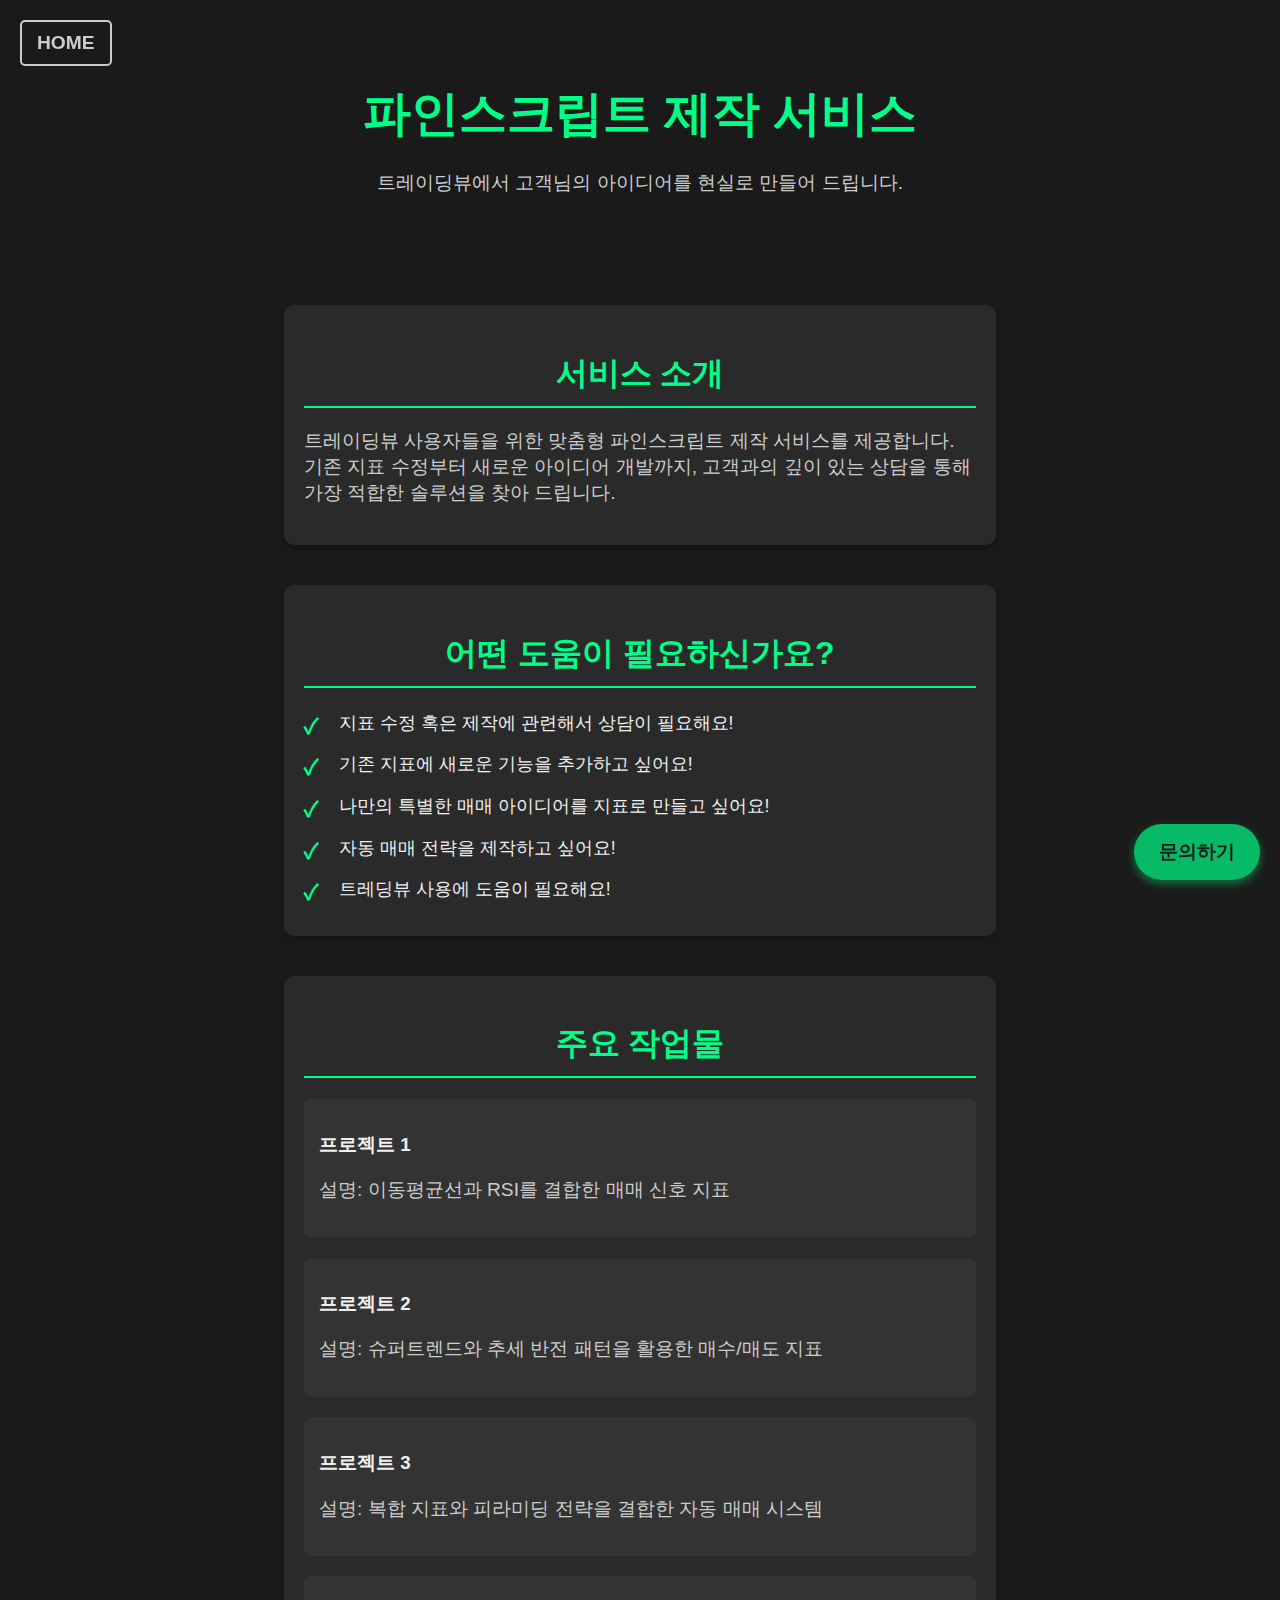
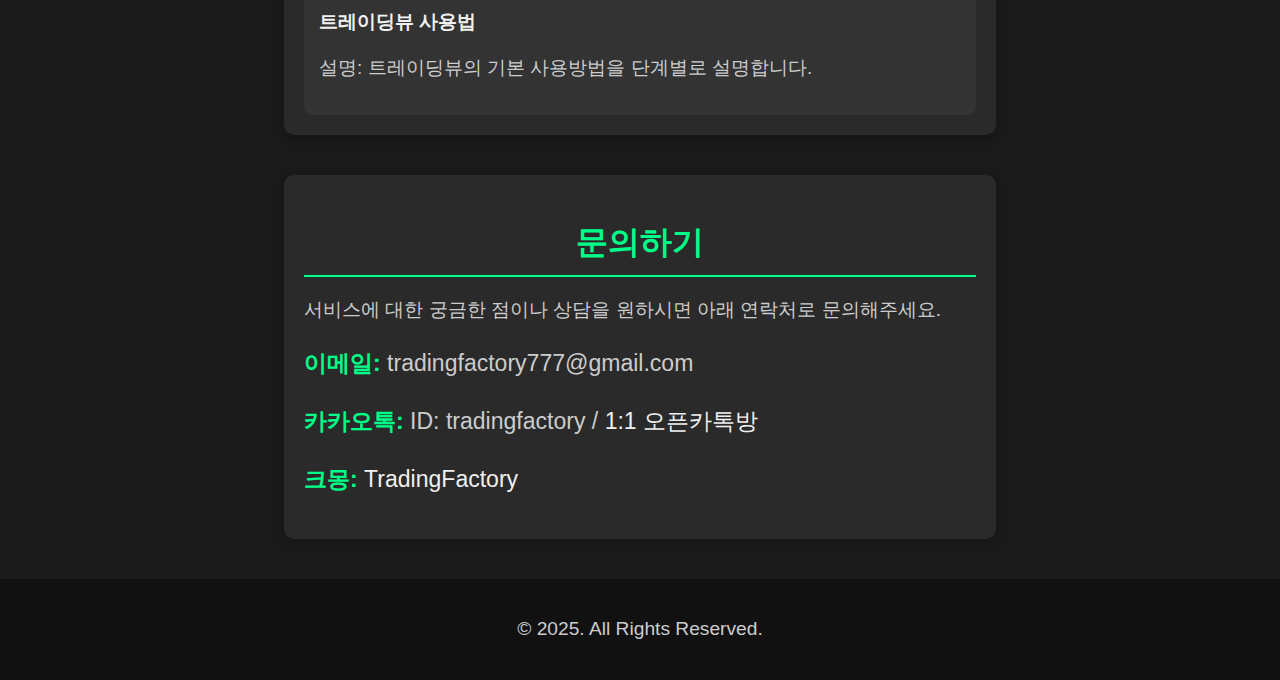
<file: index.html>
<!DOCTYPE html>
<html lang="ko">
<head>
    <meta charset="UTF-8">
    <meta name="viewport" content="width=device-width, initial-scale=1.0">
    <title>파인스크립트 제작 서비스 | 트레이딩뷰 지표 개발 전문가</title>
    <meta name="description" content="트레이딩뷰 파인스크립트 지표 및 전략 제작 전문가입니다. 고객과의 심층 상담을 통해 맞춤형 트레이딩 솔루션을 제공합니다.">
    <link rel="stylesheet" href="style.css">
</head>
<body>
    <header>
        <h1>파인스크립트 제작 서비스</h1>
        <p>트레이딩뷰에서 고객님의 아이디어를 현실로 만들어 드립니다.</p>
    </header>

    <main>
        <section id="about">
            <h2>서비스 소개</h2>
            <p>트레이딩뷰 사용자들을 위한 맞춤형 파인스크립트 제작 서비스를 제공합니다.<br> 기존 지표 수정부터 새로운 아이디어 개발까지, 고객과의 깊이 있는 상담을 통해 가장 적합한 솔루션을 찾아 드립니다.</p>
        </section>

        <section id="offered-services">
            <h2>어떤 도움이 필요하신가요?</h2>
            <ul class="service-list">
                <li>지표 수정 혹은 제작에 관련해서 상담이 필요해요!</li>
                <li>기존 지표에 새로운 기능을 추가하고 싶어요!</li>
                <li>나만의 특별한 매매 아이디어를 지표로 만들고 싶어요!</li>
                <li>자동 매매 전략을 제작하고 싶어요!</li>
                <li>트레딩뷰 사용에 도움이 필요해요!</li>
            </ul>
        </section>

        <section id="projects">
            <h2>주요 작업물</h2>
            <div class="project-list">
                <a href="project1.html" class="project-item">
                    <h3>프로젝트 1</h3>
                    <p>설명: 이동평균선과 RSI를 결합한 매매 신호 지표</p>
                </a>
                
                <a href="project2.html" class="project-item">
                    <h3>프로젝트 2</h3>
                    <p>설명: 슈퍼트렌드와 추세 반전 패턴을 활용한 매수/매도 지표</p>
                </a>
                <a href="project3.html" class="project-item">
                    <h3>프로젝트 3</h3>
                    <p>설명: 복합 지표와 피라미딩 전략을 결합한 자동 매매 시스템</p>
                </a>
                <a href="indicator_add.html" class="project-item">
                    <h3>트레이딩뷰 사용법</h3>
                    <p>설명: 트레이딩뷰의 기본 사용방법을 단계별로 설명합니다.</p>
                </a>
                
            </div>
        </section>
        
        <section id="contact">
            <h2>문의하기</h2>
            <p>서비스에 대한 궁금한 점이나 상담을 원하시면 아래 연락처로 문의해주세요.</p>
            <div class="contact-info">
                <p><strong>이메일:</strong> tradingfactory777@gmail.com</p>
                <p><strong>카카오톡:</strong> ID: tradingfactory / <a href="https://open.kakao.com/o/sPnE2s7g" target="_blank" rel="noopener noreferrer">1:1 오픈카톡방</a></p>
                <p><strong>크몽:</strong> <a href="https://kmong.com/@TradingFactory" target="_blank" rel="noopener noreferrer">TradingFactory</a></p>
            </div>
        </section>
    </main>
    
    <footer>
        <p>&copy; 2025. All Rights Reserved.</p>
    </footer>

    <a href="index.html" class="home-button">HOME</a>
    <a href="https://open.kakao.com/o/sPnE2s7g" class="fixed-contact-button" target="_blank" rel="noopener noreferrer">
        문의하기
    </a>
</body>
</html>
</file>
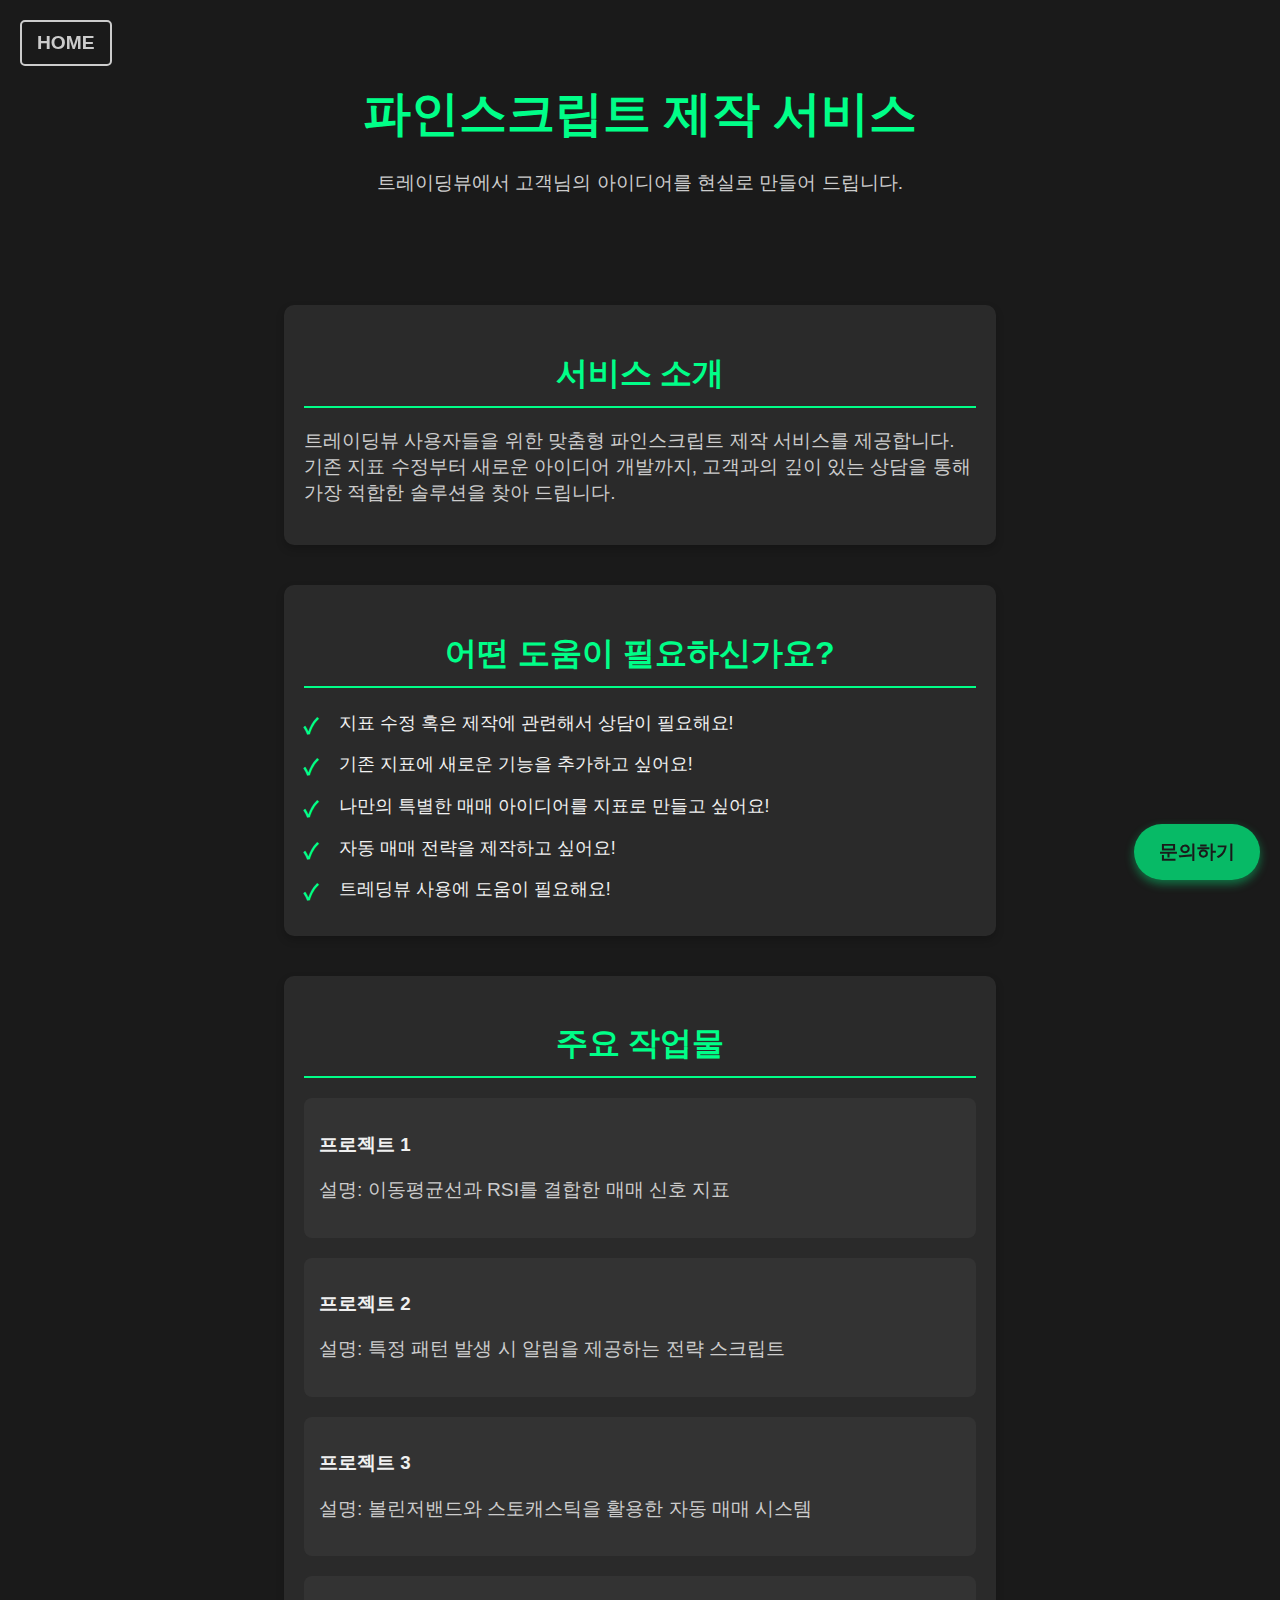
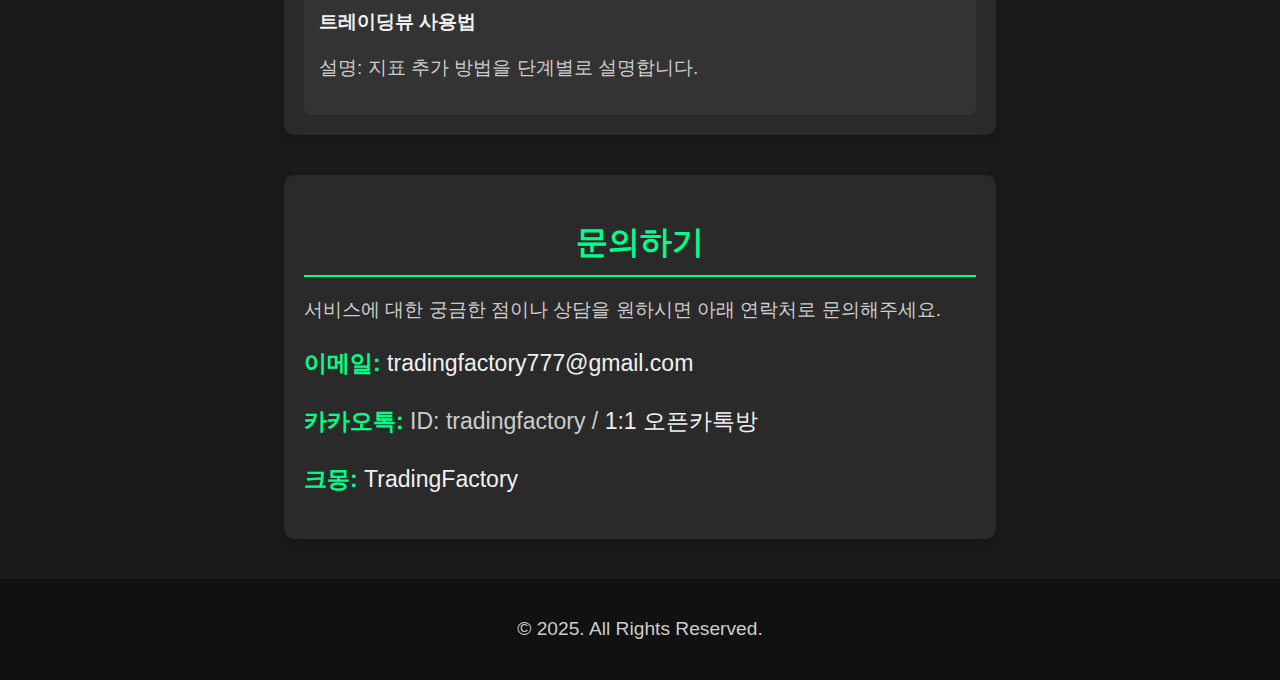
<file: my-portfolio/index.html>
<!DOCTYPE html>
<html lang="ko">
<head>
    <meta charset="UTF-8">
    <meta name="viewport" content="width=device-width, initial-scale=1.0">
    <title>파인스크립트 제작 서비스 | 트레이딩뷰 지표 개발 전문가</title>
    <meta name="description" content="트레이딩뷰 파인스크립트 지표 및 전략 제작 전문가입니다. 고객과의 심층 상담을 통해 맞춤형 트레이딩 솔루션을 제공합니다.">
    <link rel="stylesheet" href="style.css">
</head>
<body>
    <header>
        <h1>파인스크립트 제작 서비스</h1>
        <p>트레이딩뷰에서 고객님의 아이디어를 현실로 만들어 드립니다.</p>
    </header>

    <main>
        <section id="about">
            <h2>서비스 소개</h2>
            <p>트레이딩뷰 사용자들을 위한 맞춤형 파인스크립트 제작 서비스를 제공합니다.<br> 기존 지표 수정부터 새로운 아이디어 개발까지, 고객과의 깊이 있는 상담을 통해 가장 적합한 솔루션을 찾아 드립니다.</p>
        </section>

        <section id="offered-services">
            <h2>어떤 도움이 필요하신가요?</h2>
            <ul class="service-list">
                <li>지표 수정 혹은 제작에 관련해서 상담이 필요해요!</li>
                <li>기존 지표에 새로운 기능을 추가하고 싶어요!</li>
                <li>나만의 특별한 매매 아이디어를 지표로 만들고 싶어요!</li>
                <li>자동 매매 전략을 제작하고 싶어요!</li>
                <li>트레딩뷰 사용에 도움이 필요해요!</li>
            </ul>
        </section>

        <section id="projects">
            <h2>주요 작업물</h2>
            <div class="project-list">
                <a href="project1.html" class="project-item">
                    <h3>프로젝트 1</h3>
                    <p>설명: 이동평균선과 RSI를 결합한 매매 신호 지표</p>
                </a>
                
                <a href="project2.html" class="project-item">
                    <h3>프로젝트 2</h3>
                    <p>설명: 특정 패턴 발생 시 알림을 제공하는 전략 스크립트</p>
                </a>
                <a href="project3.html" class="project-item">
                    <h3>프로젝트 3</h3>
                    <p>설명: 볼린저밴드와 스토캐스틱을 활용한 자동 매매 시스템</p>
                </a>

                <a href="indicator_add.html" class="project-item">
                    <h3>트레이딩뷰 사용법</h3>
                    <p>설명: 지표 추가 방법을 단계별로 설명합니다.</p>
                </a>
                
            </div>
        </section>
        
        <section id="contact">
            <h2>문의하기</h2>
            <p>서비스에 대한 궁금한 점이나 상담을 원하시면 아래 연락처로 문의해주세요.</p>
            <div class="contact-info">
                <p><strong>이메일:</strong> <a href="mailto:tradingfactory777@gmail.com">tradingfactory777@gmail.com</a></p>
                <p><strong>카카오톡:</strong> ID: tradingfactory / <a href="https://open.kakao.com/o/sPnE2s7g">1:1 오픈카톡방</a></p>
                <p><strong>크몽:</strong> <a href="https://kmong.com/@TradingFactory">TradingFactory</a></p>
            </div>
        </section>
    </main>
    
    <footer>
        <p>&copy; 2025. All Rights Reserved.</p>
    </footer>

    <a href="index.html" class="home-button">HOME</a>
    <a href="mailto:tradingfactory777@gmail.com" class="fixed-contact-button" target="_blank" rel="noopener noreferrer">
        문의하기
    </a>
</body>
</html>
</file>
<file: style.css>
/* 전체 페이지의 스타일 */
body {
    background-color: #1a1a1a;
    color: #f0f0f0;
    font-family: Arial, sans-serif;
    display: flex;
    flex-direction: column;
    justify-content: center;
    align-items: center;
    min-height: 100vh;
    margin: 0;
    text-align: center;
}

/* 헤더 스타일 */
header {
    width: 100%;
    padding: 50px 0;
    text-align: center;
}

/* 제목 (h1) 스타일 */
h1 {
    font-size: 3em;
    margin-bottom: 0.5em;
    color: #00ff88;
}

/* 본문 (p) 스타일 */
p {
    font-size: 1.2em;
    color: #cccccc;
}

/* 섹션 스타일 */
section {
    width: 80%;
    max-width: 800px;
    margin: 40px auto;
    padding: 20px;
    background-color: #2a2a2a;
    border-radius: 10px;
    box-shadow: 0 4px 8px rgba(0,0,0,0.2);
    text-align: left;
}

/* 섹션 제목 스타일 */
section h2 {
    font-size: 2em;
    color: #00ff88;
    border-bottom: 2px solid #00ff88;
    padding-bottom: 10px;
    margin-bottom: 20px;
    text-align: center;
}

/* 프로젝트 목록 스타일 */
.project-list {
    display: flex;
    flex-direction: column;
    gap: 20px;
}

/* 개별 프로젝트 아이템 스타일 (a 태그에 적용) */
.project-item {
    background-color: #333;
    padding: 15px;
    border-radius: 8px;
    transition: transform 0.3s ease, box-shadow 0.3s ease;
    text-decoration: none;
    color: #f0f0f0;
    display: block;
}

/* 마우스를 올렸을 때의 효과 */
.project-item:hover {
    transform: translateY(-8px) scale(1.02);
    box-shadow: 0 8px 16px rgba(0,255,136,0.3);
}

/* 연락처 정보 스타일 */
.contact-info {
    font-size: 1.2em;
    line-height: 1.5;
}

.contact-info strong {
    color: #00ff88;
}

/* 푸터 (footer) 스타일 */
footer {
    width: 100%;
    padding: 20px 0;
    background-color: #111;
    color: #aaa;
    text-align: center;
    margin-top: auto;
}

/* --- 모바일 기기용 반응형 디자인 시작 --- */
@media (max-width: 768px) {
    h1 {
        font-size: 2em;
    }

    p {
        font-size: 1em;
    }

    section {
        width: 90%;
        margin: 20px auto;
        padding: 15px;
    }

    .project-item:hover {
        transform: translateY(-5px);
        box-shadow: 0 4px 8px rgba(0,255,136,0.3);
    }
}

/* --- 고정 버튼 스타일 --- */
.fixed-contact-button {
    position: fixed;
    bottom: 20px;
    right: 20px;
    background-color: rgba(0, 255, 136, 0.7);
    color: #1a1a1a;
    padding: 15px 25px;
    border-radius: 50px;
    font-size: 1.2em;
    font-weight: bold;
    text-decoration: none;
    box-shadow: 0 4px 10px rgba(0, 255, 136, 0.4);
    z-index: 1000;
    transition: transform 0.3s ease, background-color 0.3s ease, box-shadow 0.3s ease;
}

.fixed-contact-button:hover {
    transform: scale(1.05);
    background-color: rgba(0, 255, 136, 1);
    box-shadow: 0 6px 15px rgba(0, 255, 136, 0.7);
}

/* --- 홈 버튼 스타일 --- */
.home-button {
    position: fixed;
    top: 20px;
    left: 20px;
    color: #cccccc;
    text-decoration: none;
    font-weight: bold;
    font-size: 1.2em;
    padding: 10px 15px;
    border: 2px solid #cccccc;
    border-radius: 5px;
    z-index: 1000;
    transition: color 0.3s ease, border-color 0.3s ease;
}

.home-button:hover {
    color: #00ff88;
    border-color: #00ff88;
}

/* --- 서비스 목록 스타일 --- */
.service-list {
    list-style-type: none;
    padding: 0;
    margin: 0;
    font-size: 1.1em;
    line-height: 1.8;
    text-align: left;
}

.service-list li {
    position: relative;
    padding-left: 2em;
    margin-bottom: 10px;
}

.service-list li::before {
    content: "✓";
    color: #00ff88;
    font-weight: bold;
    position: absolute;
    left: 0;
    top: 0;
    font-size: 1.2em;
}

/* 프로젝트 상세 페이지 스타일 */
.project-detail {
    margin-top: 20px;
    text-align: left;
}

.project-detail h2 {
    text-align: left;
    border-bottom: 2px solid #00ff88;
    padding-bottom: 10px;
}

.project-detail ul {
    margin-top: 10px;
    padding-left: 20px;
}

/* 이미지 반응형 스타일 */
img {
    max-width: 100%;
    height: auto;
    display: block;
    margin: 0 auto;
    cursor: pointer;
    transition: transform 0.2s ease-in-out;
}

img:hover {
    transform: scale(1.02);
}

/* --- 이미지 팝업 스타일 --- */
.image-popup {
    display: none;
    position: fixed;
    z-index: 2000;
    left: 0;
    top: 0;
    width: 100%;
    height: 100%;
    overflow: auto;
    background-color: rgba(0, 0, 0, 0.9);
    justify-content: center;
    align-items: center;
    flex-direction: column;
}

.popup-content {
    margin: auto;
    display: block;
    max-width: 90%;
    max-height: 90vh;
}

.close-button {
    position: absolute;
    top: 20px;
    right: 35px;
    color: #f1f1f1;
    font-size: 40px;
    font-weight: bold;
    transition: 0.3s;
    cursor: pointer;
}

.close-button:hover,
.close-button:focus {
    color: #bbb;
    text-decoration: none;
    cursor: pointer;
}

/* --- 스크립트 다운로드 버튼 스타일 (새로 추가) --- */
.download-button {
    display: inline-block;
    background-color: transparent;
    color: #00ff88;
    padding: 15px 25px;
    border-radius: 5px;
    border: 2px solid #00ff88;
    font-size: 1.2em;
    font-weight: bold;
    text-decoration: none;
    margin-top: 20px;
    transition: background-color 0.3s ease, color 0.3s ease;
}

.download-button:hover {
    background-color: #00ff88;
    color: #1a1a1a;
}

/* --- 연락처 링크 스타일 (새로 추가) --- */
.contact-info a {
    color: #f0f0f0; /* 링크 색상 */
    text-decoration: none; /* 기본 밑줄 제거 */
    font-weight:normal;
    transition: color 0.3s ease, text-decoration 0.3s ease;
}

.contact-info a:hover {
    color: #00ff88; /* 호버 시 색상 유지 (강조) */
    text-decoration: none; /* 호버 시 밑줄 생성 */
}

/* --- 서브 내비게이션 스타일 --- */
.sub-nav {
    width: 100%;
    background-color: #111;
    padding: 10px 0;
    text-align: center;
    border-bottom: 1px solid #333;
}

.sub-nav ul {
    list-style: none;
    padding: 0;
    margin: 0;
    display: flex;
    justify-content: center;
    gap: 20px;
}

.sub-nav a {
    color: #f0f0f0;
    text-decoration: none;
    font-weight: bold;
    padding: 8px 15px;
    border-radius: 5px;
    transition: background-color 0.3s ease, color 0.3s ease;
}

.sub-nav a:hover {
    background-color: #2a2a2a;
    color: #00ff88;
}

.sub-nav a.active {
    background-color: #00ff88;
    color: #1a1a1a;
}
</file>
<file: my-portfolio/style.css>
/* 전체 페이지의 스타일 */
body {
    background-color: #1a1a1a;
    color: #f0f0f0;
    font-family: Arial, sans-serif;
    display: flex;
    flex-direction: column;
    justify-content: center;
    align-items: center;
    min-height: 100vh;
    margin: 0;
    text-align: center;
}

/* 헤더 스타일 */
header {
    width: 100%;
    padding: 50px 0;
    text-align: center;
}

/* 제목 (h1) 스타일 */
h1 {
    font-size: 3em;
    margin-bottom: 0.5em;
    color: #00ff88;
}

/* 본문 (p) 스타일 */
p {
    font-size: 1.2em;
    color: #cccccc;
}

/* 섹션 스타일 */
section {
    width: 80%;
    max-width: 800px;
    margin: 40px auto;
    padding: 20px;
    background-color: #2a2a2a;
    border-radius: 10px;
    box-shadow: 0 4px 8px rgba(0,0,0,0.2);
    text-align: left;
}

/* 섹션 제목 스타일 */
section h2 {
    font-size: 2em;
    color: #00ff88;
    border-bottom: 2px solid #00ff88;
    padding-bottom: 10px;
    margin-bottom: 20px;
    text-align: center;
}

/* 프로젝트 목록 스타일 */
.project-list {
    display: flex;
    flex-direction: column;
    gap: 20px;
}

/* 개별 프로젝트 아이템 스타일 (a 태그에 적용) */
.project-item {
    background-color: #333;
    padding: 15px;
    border-radius: 8px;
    transition: transform 0.3s ease, box-shadow 0.3s ease;
    text-decoration: none;
    color: #f0f0f0;
    display: block;
}

/* 마우스를 올렸을 때의 효과 */
.project-item:hover {
    transform: translateY(-8px) scale(1.02);
    box-shadow: 0 8px 16px rgba(0,255,136,0.3);
}

/* 연락처 정보 스타일 */
.contact-info {
    font-size: 1.2em;
    line-height: 1.5;
}

.contact-info strong {
    color: #00ff88;
}

/* 푸터 (footer) 스타일 */
footer {
    width: 100%;
    padding: 20px 0;
    background-color: #111;
    color: #aaa;
    text-align: center;
    margin-top: auto;
}

/* --- 모바일 기기용 반응형 디자인 시작 --- */
@media (max-width: 768px) {
    h1 {
        font-size: 2em;
    }

    p {
        font-size: 1em;
    }

    section {
        width: 90%;
        margin: 20px auto;
        padding: 15px;
    }

    .project-item:hover {
        transform: translateY(-5px);
        box-shadow: 0 4px 8px rgba(0,255,136,0.3);
    }
}

/* --- 고정 버튼 스타일 --- */
.fixed-contact-button {
    position: fixed;
    bottom: 20px;
    right: 20px;
    background-color: rgba(0, 255, 136, 0.7);
    color: #1a1a1a;
    padding: 15px 25px;
    border-radius: 50px;
    font-size: 1.2em;
    font-weight: bold;
    text-decoration: none;
    box-shadow: 0 4px 10px rgba(0, 255, 136, 0.4);
    z-index: 1000;
    transition: transform 0.3s ease, background-color 0.3s ease, box-shadow 0.3s ease;
}

.fixed-contact-button:hover {
    transform: scale(1.05);
    background-color: rgba(0, 255, 136, 1);
    box-shadow: 0 6px 15px rgba(0, 255, 136, 0.7);
}

/* --- 홈 버튼 스타일 --- */
.home-button {
    position: fixed;
    top: 20px;
    left: 20px;
    color: #cccccc;
    text-decoration: none;
    font-weight: bold;
    font-size: 1.2em;
    padding: 10px 15px;
    border: 2px solid #cccccc;
    border-radius: 5px;
    z-index: 1000;
    transition: color 0.3s ease, border-color 0.3s ease;
}

.home-button:hover {
    color: #00ff88;
    border-color: #00ff88;
}

/* --- 서비스 목록 스타일 --- */
.service-list {
    list-style-type: none;
    padding: 0;
    margin: 0;
    font-size: 1.1em;
    line-height: 1.8;
    text-align: left;
}

.service-list li {
    position: relative;
    padding-left: 2em;
    margin-bottom: 10px;
}

.service-list li::before {
    content: "✓";
    color: #00ff88;
    font-weight: bold;
    position: absolute;
    left: 0;
    top: 0;
    font-size: 1.2em;
}

/* 프로젝트 상세 페이지 스타일 */
.project-detail {
    margin-top: 20px;
    text-align: left;
}

.project-detail h2 {
    text-align: left;
    border-bottom: 2px solid #00ff88;
    padding-bottom: 10px;
}

.project-detail ul {
    margin-top: 10px;
    padding-left: 20px;
}

/* 이미지 반응형 스타일 */
img {
    max-width: 100%;
    height: auto;
    display: block;
    margin: 0 auto;
    cursor: pointer;
    transition: transform 0.2s ease-in-out;
}

img:hover {
    transform: scale(1.02);
}

/* --- 이미지 팝업 스타일 --- */
.image-popup {
    display: none;
    position: fixed;
    z-index: 2000;
    left: 0;
    top: 0;
    width: 100%;
    height: 100%;
    overflow: auto;
    background-color: rgba(0, 0, 0, 0.9);
    justify-content: center;
    align-items: center;
    flex-direction: column;
}

.popup-content {
    margin: auto;
    display: block;
    max-width: 90%;
    max-height: 90vh;
}

.close-button {
    position: absolute;
    top: 20px;
    right: 35px;
    color: #f1f1f1;
    font-size: 40px;
    font-weight: bold;
    transition: 0.3s;
    cursor: pointer;
}

.close-button:hover,
.close-button:focus {
    color: #bbb;
    text-decoration: none;
    cursor: pointer;
}

/* --- 스크립트 다운로드 버튼 스타일 (새로 추가) --- */
.download-button {
    display: inline-block;
    background-color: transparent;
    color: #00ff88;
    padding: 15px 25px;
    border-radius: 5px;
    border: 2px solid #00ff88;
    font-size: 1.2em;
    font-weight: bold;
    text-decoration: none;
    margin-top: 20px;
    transition: background-color 0.3s ease, color 0.3s ease;
}

.download-button:hover {
    background-color: #00ff88;
    color: #1a1a1a;
}

/* --- 연락처 링크 스타일 (새로 추가) --- */
.contact-info a {
    color: #f0f0f0; /* 링크 색상 */
    text-decoration: none; /* 기본 밑줄 제거 */
    font-weight:normal;
    transition: color 0.3s ease, text-decoration 0.3s ease;
}

.contact-info a:hover {
    color: #00ff88; /* 호버 시 색상 유지 (강조) */
    text-decoration: none; /* 호버 시 밑줄 생성 */
}

/* --- 서브 내비게이션 스타일 --- */
.sub-nav {
    width: 100%;
    background-color: #111;
    padding: 10px 0;
    text-align: center;
    border-bottom: 1px solid #333;
}

.sub-nav ul {
    list-style: none;
    padding: 0;
    margin: 0;
    display: flex;
    justify-content: center;
    gap: 20px;
}

.sub-nav a {
    color: #f0f0f0;
    text-decoration: none;
    font-weight: bold;
    padding: 8px 15px;
    border-radius: 5px;
    transition: background-color 0.3s ease, color 0.3s ease;
}

.sub-nav a:hover {
    background-color: #2a2a2a;
    color: #00ff88;
}

.sub-nav a.active {
    background-color: #00ff88;
    color: #1a1a1a;
}
</file>
